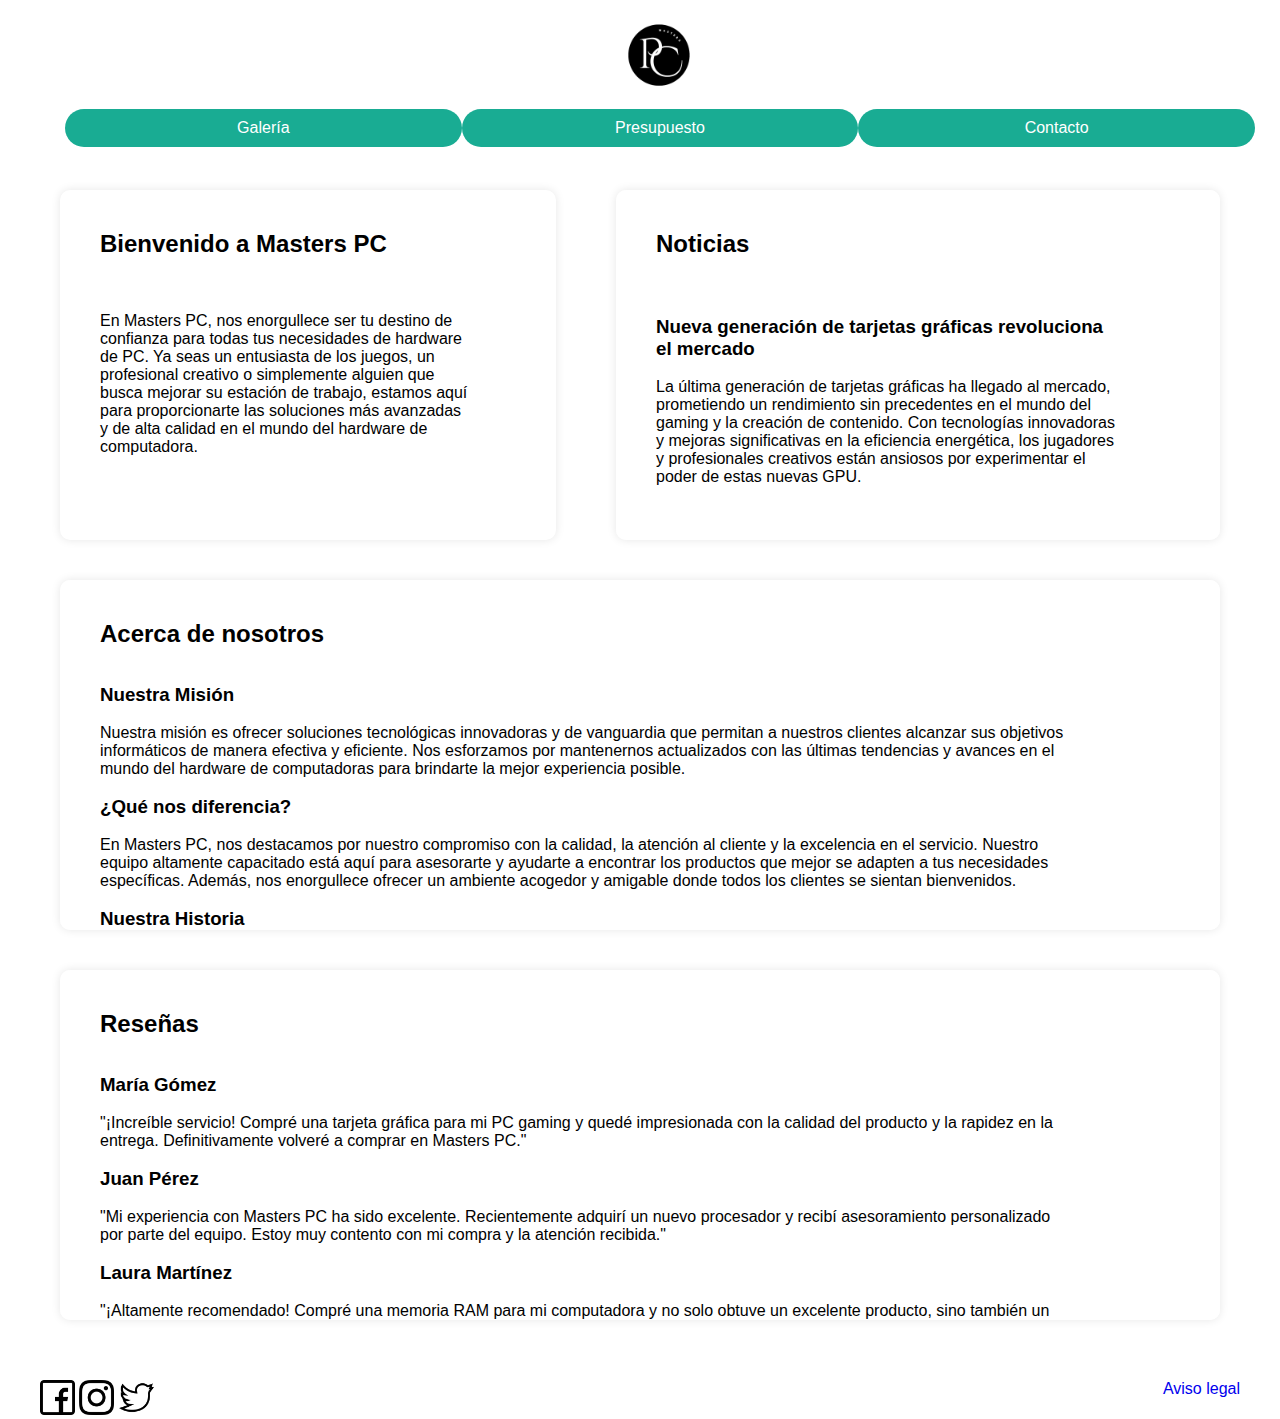
<file: index.html>
<!DOCTYPE html>
<html lang="es">

<head>
    <meta charset="UTF-8">
    <meta http-equiv="X-UA-Compatible" content="IE=edge">
    <meta name="viewport" content="width=device-width, inicial-scale=1.0">
    <title>Masters PC</title>
    <link rel="stylesheet" href="./estilos/estilos.css">

</head>

<body>
    <div class="contenedor">
        <header>
            <!--En vez de colocar un botón inicio, utilizo el logo de la tienda para volver a la página principal-->
            <a href="#"><img id="foto" alt="logo_masters_pc" src="./assets/image/Logonuevo.png" width="500" height="500"></a>
            <nav>
                <!--Aquí coloco los enlaces al resto de páginas-->
                <a href="./views/productos.html" class="nav-enlace">Galería</a>
                <a href="./views/presupuesto.html" class="nav-enlace">Presupuesto</a>
                <a href="./views/contacto.html" class="nav-enlace">Contacto</a>

            </nav>
        </header>

        <main>
            <div class="contenedor-secciones-inline">
                <section class="seccion1">
                    <div class="caja1">
                        <h2>Bienvenido a Masters PC</h2><br><br><br>
                        <p>En Masters PC, nos enorgullece ser tu destino de confianza para todas tus necesidades de
                            hardware de PC. Ya seas un entusiasta de los juegos, un profesional creativo o simplemente
                            alguien que busca mejorar su estación de trabajo, estamos aquí para proporcionarte las
                            soluciones más avanzadas y de alta calidad en el mundo del hardware de computadora.</p>
                    </div>
                </section>

                <section class="contenedor-noticias">
                    <h2 class="caja1">Noticias</h2><br>
                    <div id="noticias" class="caja1"></div>
                    <div id="selector_noticias">
                        <div id="anterior" class="boton flecha">&#9664;</div>
                        <div id="barra_puntos"></div>
                        <div id="siguiente" class="boton flecha">&#9654;</div>
                    </div>
                </section>
            </div>
            <div>
                <section>
                    <div class="acerca">
                        <div class="caja1">
                            <h2>Acerca de nosotros</h2><br>
                            <br>
                            <h3>Nuestra Misión</h3><br>
                            <p>Nuestra misión es ofrecer soluciones tecnológicas innovadoras y de vanguardia que
                                permitan a nuestros clientes alcanzar sus objetivos informáticos de manera efectiva y
                                eficiente. Nos esforzamos por mantenernos actualizados con las últimas tendencias y
                                avances en el mundo del hardware de computadoras para brindarte la mejor experiencia
                                posible.</p>
                            <br>
                            <h3>¿Qué nos diferencia?</h3><br>
                            <p>En Masters PC, nos destacamos por nuestro compromiso con la calidad, la atención al
                                cliente y la excelencia en el servicio. Nuestro equipo altamente capacitado está aquí
                                para asesorarte y ayudarte a encontrar los productos que mejor se adapten a tus
                                necesidades específicas. Además, nos enorgullece ofrecer un ambiente acogedor y amigable
                                donde todos los clientes se sientan bienvenidos.</p>
                            <br>
                            <h3>Nuestra Historia</h3><br>
                            <p>Desde nuestra fundación en 2023, hemos crecido y evolucionado para convertirnos en uno de
                                los principales destinos de hardware de PC en la región. Con una combinación de pasión
                                por la tecnología y un enfoque centrado en el cliente, hemos construido una reputación
                                sólida y duradera en la comunidad.</p>
                        </div>
                    </div>
                </section>
            </div>
            <div>
                <section>
                    <div class="acerca">
                        <div class="caja1">
                            <h2>Reseñas</h2><br>
                            <br>
                            <h3>María Gómez</h3><br>
                            <p>"¡Increíble servicio! Compré una tarjeta gráfica para mi PC gaming y quedé impresionada
                                con la calidad del producto y la rapidez en la entrega. Definitivamente volveré a
                                comprar en Masters PC."</p>
                            <br>
                            <h3>Juan Pérez</h3><br>
                            <p>"Mi experiencia con Masters PC ha sido excelente. Recientemente adquirí un nuevo
                                procesador y recibí asesoramiento personalizado por parte del equipo. Estoy muy contento
                                con mi compra y la atención recibida."</p>
                            <br>
                            <h3>Laura Martínez</h3><br>
                            <p>"¡Altamente recomendado! Compré una memoria RAM para mi computadora y no solo obtuve un
                                excelente producto, sino también un servicio al cliente excepcional. ¡Gracias Masters PC
                                por su profesionalismo y atención al detalle!"</p>
                            <br>
                            <h3>Carlos Rodríguez</h3><br>
                            <p>"Desde que descubrí Masters PC, se ha convertido en mi tienda de referencia para todas
                                mis necesidades de hardware. Siempre encuentro lo que busco a precios competitivos y con
                                un servicio impecable. ¡No puedo pedir más!"</p>
                        </div>
                    </div>
                </section>
            </div>
        </main>

    </div>
    <footer>
        <div id="footer">
            <div class="redes-sociales">
                <a href="https://www.facebook.com/?locale=es_ES"><img src="./assets/image/facebook.png" class="red"
                        alt="facebook" width="512" height="512"></a>
                <a href="https://www.instagram.com/"><img src="./assets/image/instagram.png" class="red"
                        alt="instagram" width="512" height="512"></a>
                <a href="https://twitter.com/"><img src="./assets/image/gorjeo.png" class="red" alt="twitter" width="512" height="512"></a>
            </div>

            <div id="avisolegal">
                <a href="./views/avisolegal.html">Aviso legal</a>

            </div>
        </div>
    </footer>

    <script src="https://code.jquery.com/jquery-3.6.0.min.js"></script>
    <script src="./scripts/noticias.js"></script>
</body>

</html>
</file>
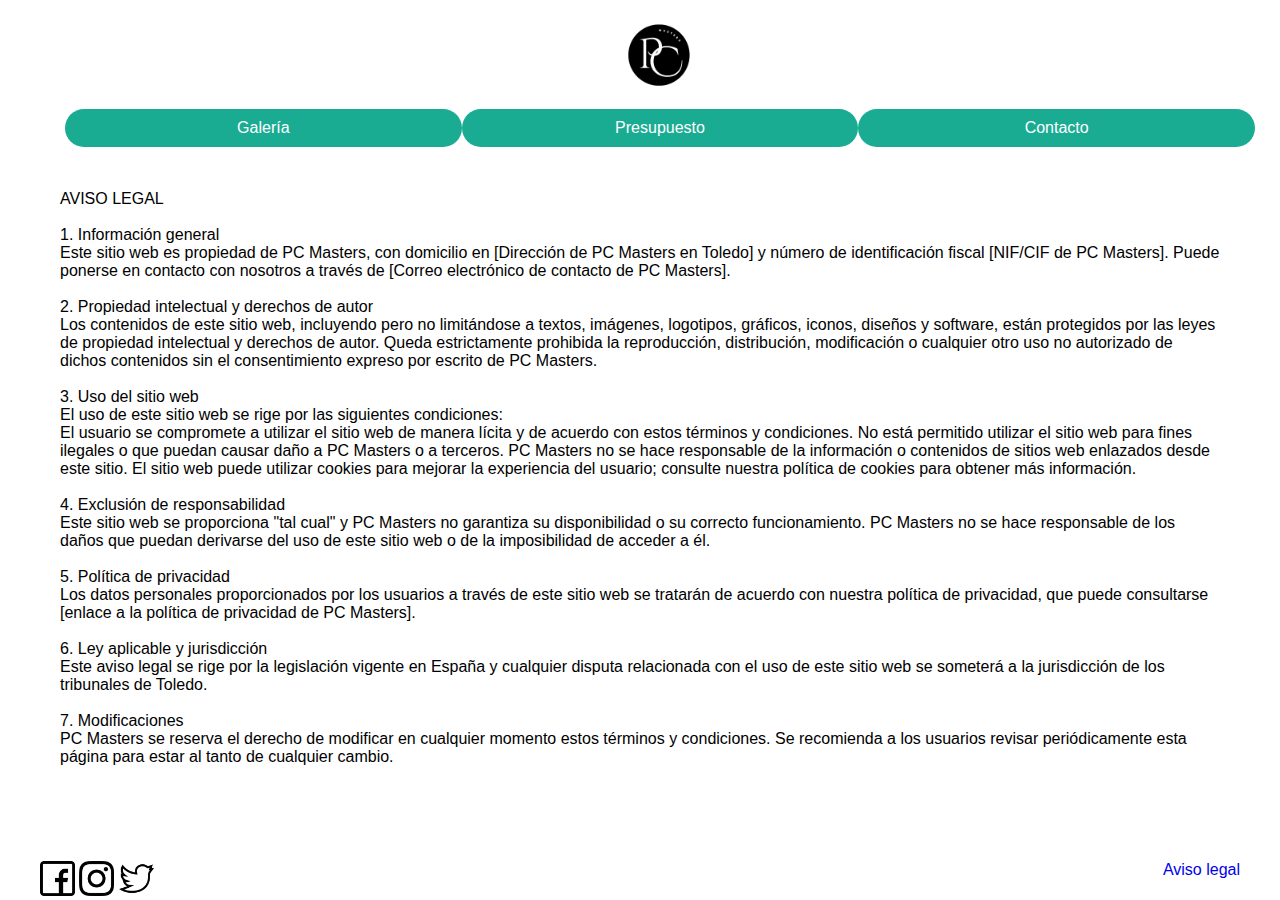
<file: views/avisolegal.html>
<!DOCTYPE html>
<html lang="es">

<head>
    <meta charset="UTF-8">
    <meta http-equiv="X-UA-Compatible" content="IE=edge">
    <meta name="viewport" content="width=device-width, inicial-scale=1.0">
    <title>Masters PC</title>
    <link rel="stylesheet" href="../estilos/estilos.css">

</head>

<body>
    <div class="contenedor">
        <header>
            <!--En vez de colocar un botón inicio, utilizo el logo de la tienda para volver a la página principal-->
            <a href="../index.html"><img id="foto" alt="logo_masters_pc" src="../assets/image/Logonuevo.png" width="500" height="500"></a>
            <nav>
                <!--Aquí coloco los enlaces al resto de páginas-->
                <a href="../views/productos.html" class="nav-enlace">Galería</a>
                <a href="../views/presupuesto.html" class="nav-enlace">Presupuesto</a>
                <a href="../views/contacto.html" class="nav-enlace">Contacto</a>

            </nav>
        </header>
        <main>
        <div class="article">
            AVISO LEGAL<br><br>

            1. Información general<br>

            Este sitio web es propiedad de PC Masters, con domicilio en [Dirección de PC Masters en Toledo] y número de
            identificación fiscal [NIF/CIF de PC Masters]. Puede ponerse en contacto con nosotros a través de [Correo
            electrónico de contacto de PC Masters].
            <br><br>
            2. Propiedad intelectual y derechos de autor
            <br>
            Los contenidos de este sitio web, incluyendo pero no limitándose a textos, imágenes, logotipos, gráficos,
            iconos, diseños y software, están protegidos por las leyes de propiedad intelectual y derechos de autor.
            Queda estrictamente prohibida la reproducción, distribución, modificación o cualquier otro uso no autorizado
            de dichos contenidos sin el consentimiento expreso por escrito de PC Masters.
            <br><br>
            3. Uso del sitio web
            <br>
            El uso de este sitio web se rige por las siguientes condiciones:
            <br>
            El usuario se compromete a utilizar el sitio web de manera lícita y de acuerdo con estos términos y
            condiciones.
            No está permitido utilizar el sitio web para fines ilegales o que puedan causar daño a PC Masters o a
            terceros.
            PC Masters no se hace responsable de la información o contenidos de sitios web enlazados desde este sitio.
            El sitio web puede utilizar cookies para mejorar la experiencia del usuario; consulte nuestra política de
            cookies para obtener más información.
            <br><br>
            4. Exclusión de responsabilidad
            <br>
            Este sitio web se proporciona "tal cual" y PC Masters no garantiza su disponibilidad o su correcto
            funcionamiento. PC Masters no se hace responsable de los daños que puedan derivarse del uso de este sitio
            web o de la imposibilidad de acceder a él.
            <br><br>
            5. Política de privacidad
            <br>
            Los datos personales proporcionados por los usuarios a través de este sitio web se tratarán de acuerdo con
            nuestra política de privacidad, que puede consultarse [enlace a la política de privacidad de PC Masters].
            <br><br>
            6. Ley aplicable y jurisdicción
            <br>
            Este aviso legal se rige por la legislación vigente en España y cualquier disputa relacionada con el uso de
            este sitio web se someterá a la jurisdicción de los tribunales de Toledo.
            <br><br>
            7. Modificaciones
            <br>
            PC Masters se reserva el derecho de modificar en cualquier momento estos términos y condiciones. Se
            recomienda a los usuarios revisar periódicamente esta página para estar al tanto de cualquier cambio.

        </div>
    </main>
    </div>
    <footer>
        <div id="footer">
            <div class="redes-sociales">
                <a href="https://www.facebook.com/?locale=es_ES"><img src="../assets/image/facebook.png" class="red"
                        alt="facebook" width="512" height="512"></a>
                <a href="https://www.instagram.com/"><img src="../assets/image/instagram.png" class="red"
                        alt="instagram" width="512" height="512"></a>
                <a href="https://twitter.com/"><img src="../assets/image/gorjeo.png" class="red" alt="twitter" width="512" height="512"></a>
            </div>
            <div id="avisolegal">
                <a href="../views/avisolegal.html">Aviso legal</a>
            </div>
        </div>
    </footer>
</body>

</html>
</file>
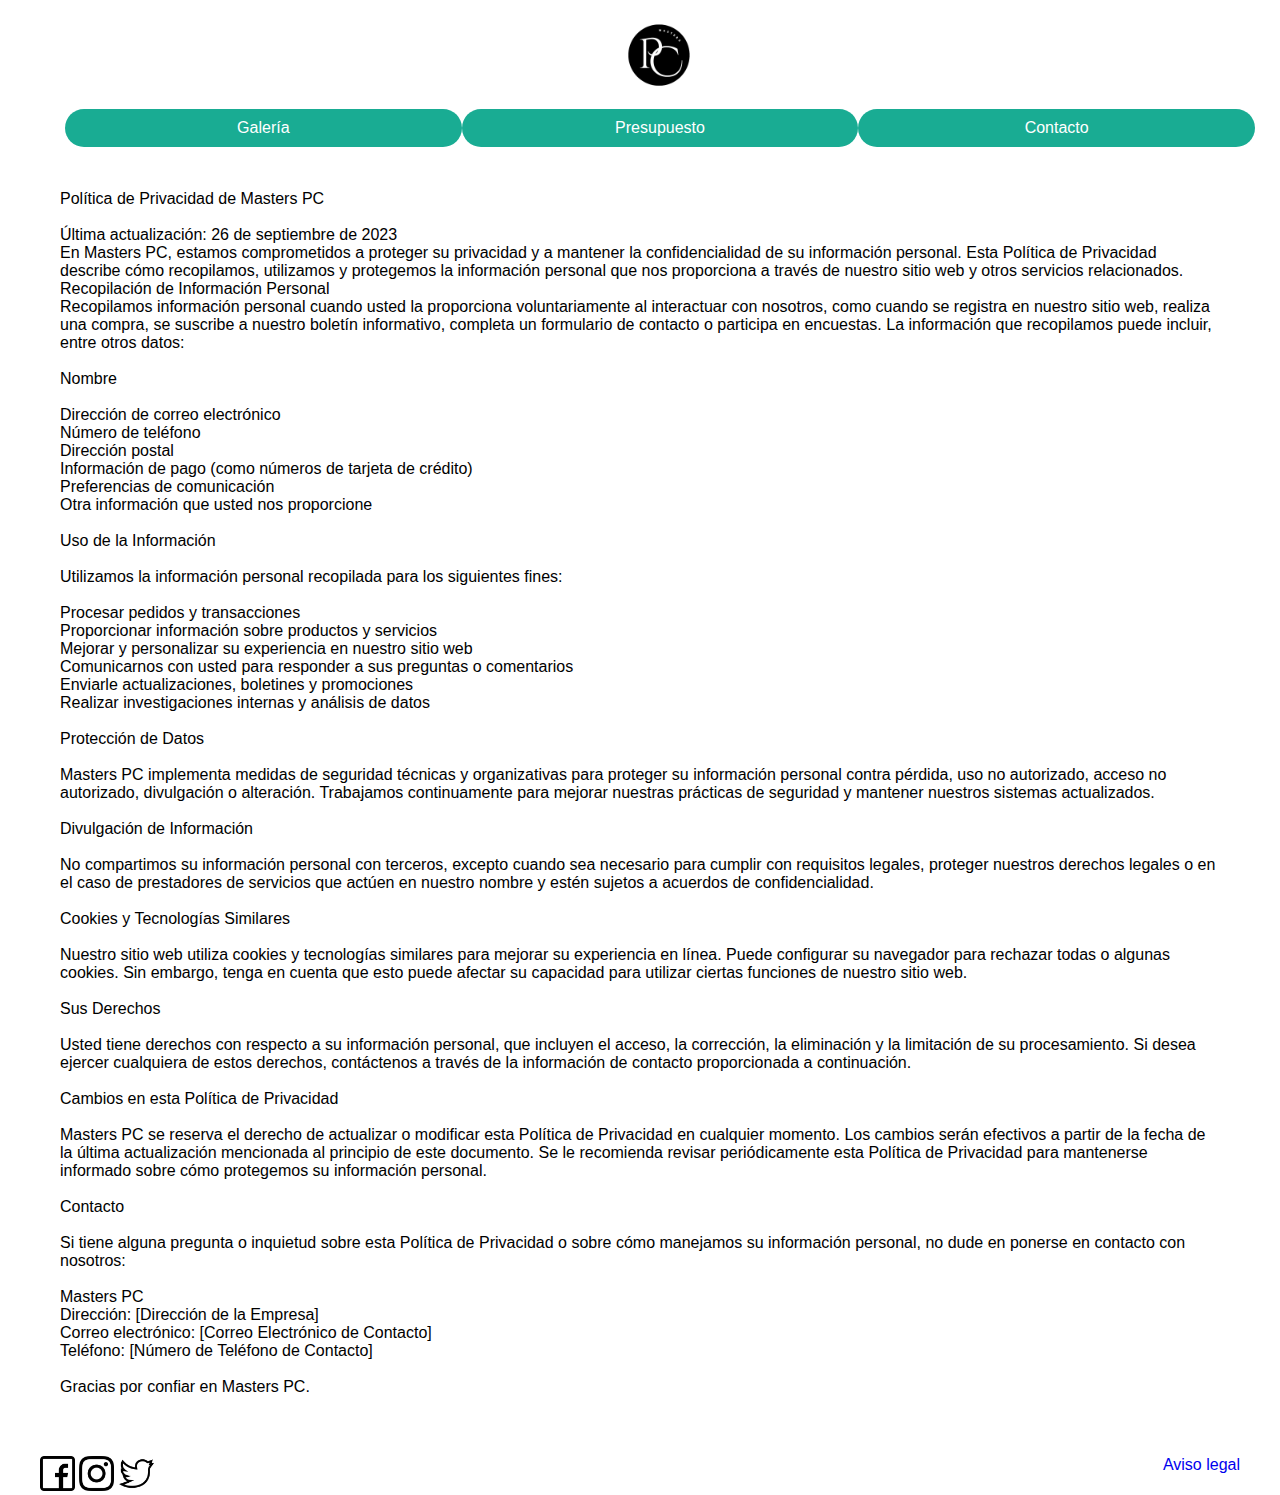
<file: views/politica-privacidad.html>
<!DOCTYPE html>
<html lang="es">

<head>
    <meta charset="UTF-8">
    <meta http-equiv="X-UA-Compatible" content="IE=edge">
    <meta name="viewport" content="width=device-width, inicial-scale=1.0">
    <title>Masters PC</title>
    <link rel="stylesheet" href="../estilos/estilos.css">

</head>

<body>
    <div class="contenedor">
        <header>
            <!--En vez de colocar un botón inicio, utilizo el logo de la tienda para volver a la página principal-->
            <a href="../index.html"><img id="foto" alt="logo_masters_pc" src="../assets/image/Logonuevo.png" width="500" height="500"></a>
            <nav>
                <!--Aquí coloco los enlaces al resto de páginas-->
                <a href="../views/productos.html" class="nav-enlace">Galería</a>
                <a href="../views/presupuesto.html" class="nav-enlace">Presupuesto</a>
                <a href="../views/contacto.html" class="nav-enlace">Contacto</a>

            </nav>
        </header>
        <main>
        <div class="article">
            Política de Privacidad de Masters PC <br><br>

            Última actualización: 26 de septiembre de 2023<br>

            En Masters PC, estamos comprometidos a proteger su privacidad y a mantener la confidencialidad de su
            información personal. Esta Política de Privacidad describe cómo recopilamos, utilizamos y protegemos la
            información personal que nos proporciona a través de nuestro sitio web y otros servicios relacionados.<br>

            Recopilación de Información Personal<br>

            Recopilamos información personal cuando usted la proporciona voluntariamente al interactuar con nosotros,
            como cuando se registra en nuestro sitio web, realiza una compra, se suscribe a nuestro boletín informativo,
            completa un formulario de contacto o participa en encuestas. La información que recopilamos puede incluir,
            entre otros datos:
            <br><br>
            Nombre<br><br>
            Dirección de correo electrónico<br>
            Número de teléfono<br>
            Dirección postal<br>
            Información de pago (como números de tarjeta de crédito)<br>
            Preferencias de comunicación<br>
            Otra información que usted nos proporcione<br>
            <br>
            Uso de la Información<br><br>

            Utilizamos la información personal recopilada para los siguientes fines:<br><br>

            Procesar pedidos y transacciones<br>
            Proporcionar información sobre productos y servicios<br>
            Mejorar y personalizar su experiencia en nuestro sitio web<br>
            Comunicarnos con usted para responder a sus preguntas o comentarios<br>
            Enviarle actualizaciones, boletines y promociones<br>
            Realizar investigaciones internas y análisis de datos
            <br><br>
            Protección de Datos<br>
            <br>
            Masters PC implementa medidas de seguridad técnicas y organizativas para proteger su información personal
            contra pérdida, uso no autorizado, acceso no autorizado, divulgación o alteración. Trabajamos continuamente
            para mejorar nuestras prácticas de seguridad y mantener nuestros sistemas actualizados.
            <br><br>
            Divulgación de Información
            <br><br>
            No compartimos su información personal con terceros, excepto cuando sea necesario para cumplir con
            requisitos legales, proteger nuestros derechos legales o en el caso de prestadores de servicios que actúen
            en nuestro nombre y estén sujetos a acuerdos de confidencialidad.
            <br><br>
            Cookies y Tecnologías Similares
            <br><br>
            Nuestro sitio web utiliza cookies y tecnologías similares para mejorar su experiencia en línea. Puede
            configurar su navegador para rechazar todas o algunas cookies. Sin embargo, tenga en cuenta que esto puede
            afectar su capacidad para utilizar ciertas funciones de nuestro sitio web.
            <br><br>
            Sus Derechos
            <br><br>
            Usted tiene derechos con respecto a su información personal, que incluyen el acceso, la corrección, la
            eliminación y la limitación de su procesamiento. Si desea ejercer cualquiera de estos derechos, contáctenos
            a través de la información de contacto proporcionada a continuación.
            <br><br>
            Cambios en esta Política de Privacidad
            <br><br>
            Masters PC se reserva el derecho de actualizar o modificar esta Política de Privacidad en cualquier momento.
            Los cambios serán efectivos a partir de la fecha de la última actualización mencionada al principio de este
            documento. Se le recomienda revisar periódicamente esta Política de Privacidad para mantenerse informado
            sobre cómo protegemos su información personal.
            <br><br>
            Contacto
            <br><br>
            Si tiene alguna pregunta o inquietud sobre esta Política de Privacidad o sobre cómo manejamos su información
            personal, no dude en ponerse en contacto con nosotros:
            <br><br>
            Masters PC<br>
            Dirección: [Dirección de la Empresa]<br>
            Correo electrónico: [Correo Electrónico de Contacto]<br>
            Teléfono: [Número de Teléfono de Contacto]<br>
            <br>
            Gracias por confiar en Masters PC.
        </div>
    </main>
    </div>
    <footer>
        <div id="footer">
            <div class="redes-sociales">
                <a href="https://www.facebook.com/?locale=es_ES"><img src="../assets/image/facebook.png" class="red"
                        alt="facebook" width="512" height="512"></a>
                <a href="https://www.instagram.com/"><img src="../assets/image/instagram.png" class="red"
                        alt="instagram" width="512" height="512"></a>
                <a href="https://twitter.com/"><img src="../assets/image/gorjeo.png" class="red" alt="twitter" width="512" height="512"></a>
            </div>
            <div id="avisolegal">
                <a href="../views/avisolegal.html">Aviso legal</a>
            </div>
        </div>
    </footer>
</body>

</html>
</file>
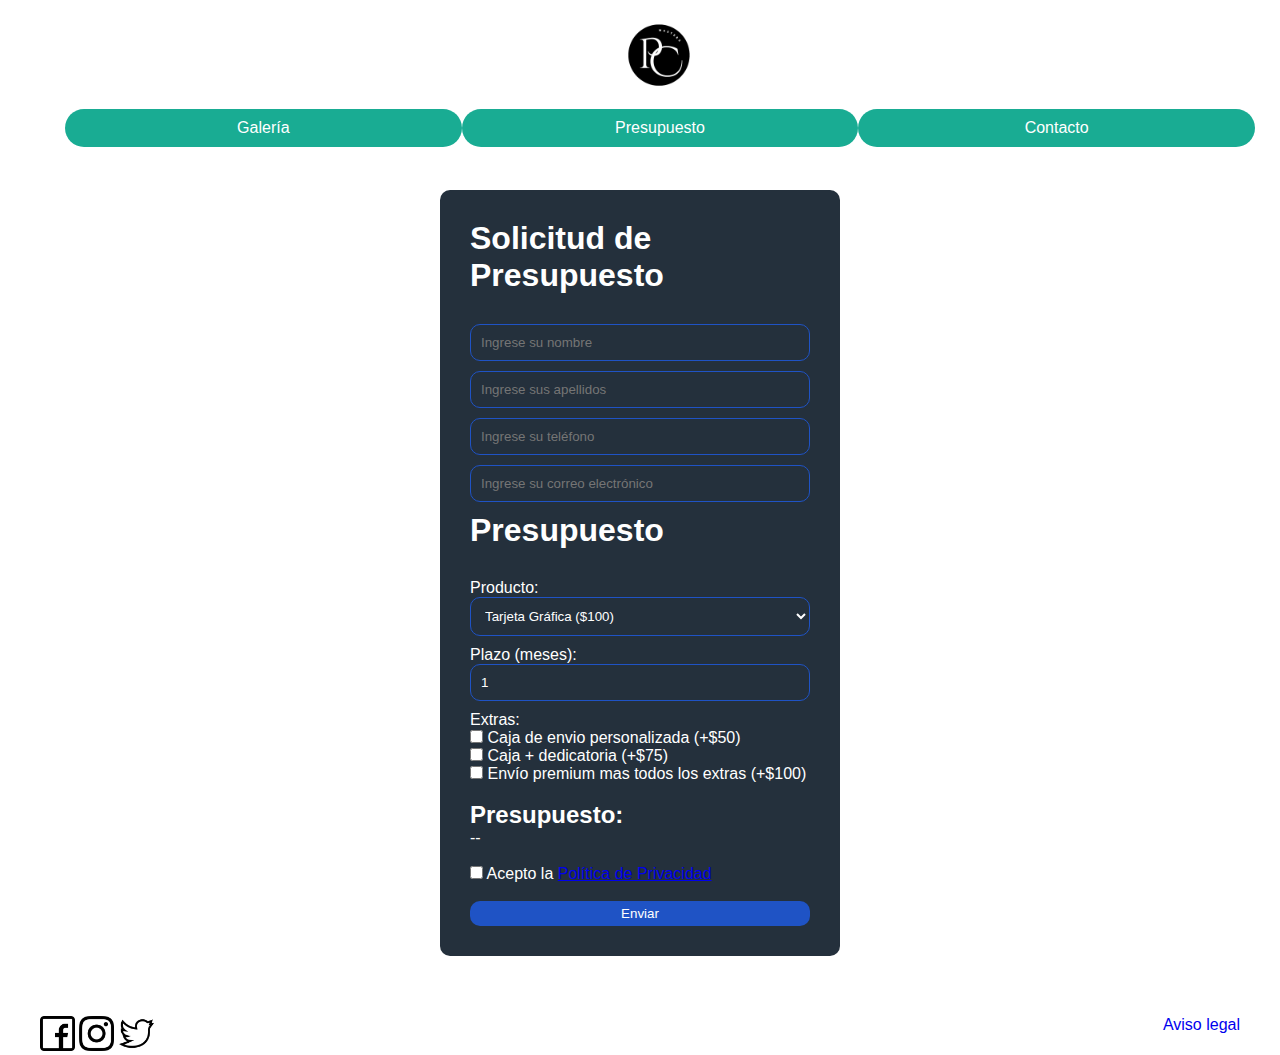
<file: views/presupuesto.html>
<!DOCTYPE html>
<html lang="es">

<head>
    <meta charset="UTF-8">
    <meta http-equiv="X-UA-Compatible" content="IE=edge">
    <meta name="viewport" content="width=device-width, initial-scale=1.0">
    <title>Masters PC</title>
    <link rel="stylesheet" href="../estilos/estilos.css">
</head>

<body>
    <div class="contenedor">
        <header>
            <!--En vez de colocar un botón inicio, utilizo el logo de la tienda para volver a la página principal-->
            <a href="../index.html"><img id="foto" alt="logo_masters_pc" src="../assets/image/Logonuevo.png" width="500" height="500"></a>
            <nav>
                <!--Aquí coloco los enlaces al resto de páginas-->
                <a href="../views/productos.html" class="nav-enlace">Galería</a>
                <a href="../views/presupuesto.html" class="nav-enlace">Presupuesto</a>
                <a href="../views/contacto.html" class="nav-enlace">Contacto</a>

            </nav>
        </header>
        <main>
            <div class="article-presupuesto">
                <div class="presupuesto">
                    <h1 class="h1presupuesto">Solicitud de Presupuesto</h1>
                    <form id="formulario-presupuesto" action="./enviar-presupuesto.php" method="post" onsubmit="return validarFormulario()">
                        <input class="formulario" type="text" id="nombre" name="nombre" placeholder="Ingrese su nombre" required>
                        <input class="formulario" type="text" id="apellidos" name="apellidos" placeholder="Ingrese sus apellidos" required>
                        <input class="formulario" type="tel" id="telefono" name="telefono" placeholder="Ingrese su teléfono" required>
                        <input class="formulario" type="email" id="email" name="email" placeholder="Ingrese su correo electrónico" required>
                        
                        <h1 class="h1presupuesto">Presupuesto</h1>

                        <!-- Producto -->
                        <div>
                            <label for="producto">Producto:</label>
                            <select id="producto" onchange="actualizarPresupuesto()" class="formulario">
                                <option value="opcion1">Tarjeta Gráfica ($100)</option>
                                <option value="opcion2">Tarjeta Gráfica + Placa ($150)</option>
                                <option value="opcion3">Tarjeta Gráfica + Placa + Accesorios  ($200)</option>
                            </select>
                        </div>
                                        
                        <!-- Plazo -->
                        <div>
                            <label for="plazo">Plazo (meses):</label>
                            <input type="number" id="plazo" min="1" value="1" oninput="actualizarPresupuesto()" class="formulario">
                        </div>

                        <!-- Extras -->
                        <div>
                            <p>Extras:</p>
                            <input type="checkbox" id="extra1" value="extra1" onchange="actualizarPresupuesto()">
                            <label for="extra1">Caja de envio personalizada (+$50)</label><br>
                            <input type="checkbox" id="extra2" value="extra2" onchange="actualizarPresupuesto()">
                            <label for="extra2">Caja + dedicatoria (+$75)</label><br>
                            <input type="checkbox" id="extra3" value="extra3" onchange="actualizarPresupuesto()">
                            <label for="extra3">Envío premium mas todos los extras (+$100)</label><br>
                        </div>
                        <br>
                        <!-- Presupuesto -->
                        <div>
                            <h2>Presupuesto:</h2>
                            <p id="presupuesto">--</p>
                        </div>
                        <br>
                        <label class="checkbox">
                            <input type="checkbox" id="checkboxPrivacidad" required>
                            Acepto la <a href="../views/politica-privacidad.html">Política de Privacidad</a>
                        </label>
                        <br><br>
                        <button type="submit" class="enviar">Enviar</button>
                    </form>
                </div>
            </div>
        </main>
    </div>
    <footer>
        <div id="footer">
            <div class="redes-sociales">
                <a href="https://www.facebook.com/?locale=es_ES"><img src="../assets/image/facebook.png" class="red"
                        alt="facebook" width="512" height="512"></a>
                <a href="https://www.instagram.com/"><img src="../assets/image/instagram.png" class="red"
                        alt="instagram" width="512" height="512"></a>
                <a href="https://twitter.com/"><img src="../assets/image/gorjeo.png" class="red" alt="twitter" width="512" height="512"></a>
            </div>
            <div id="avisolegal">
                <a href="../views/avisolegal.html">Aviso legal</a>
            </div>
        </div>
    </footer>

    <!-- Referenciar el archivo JavaScript externo -->
    <script src="../scripts/presupuesto.js"></script>
</body>
</html>
</file>
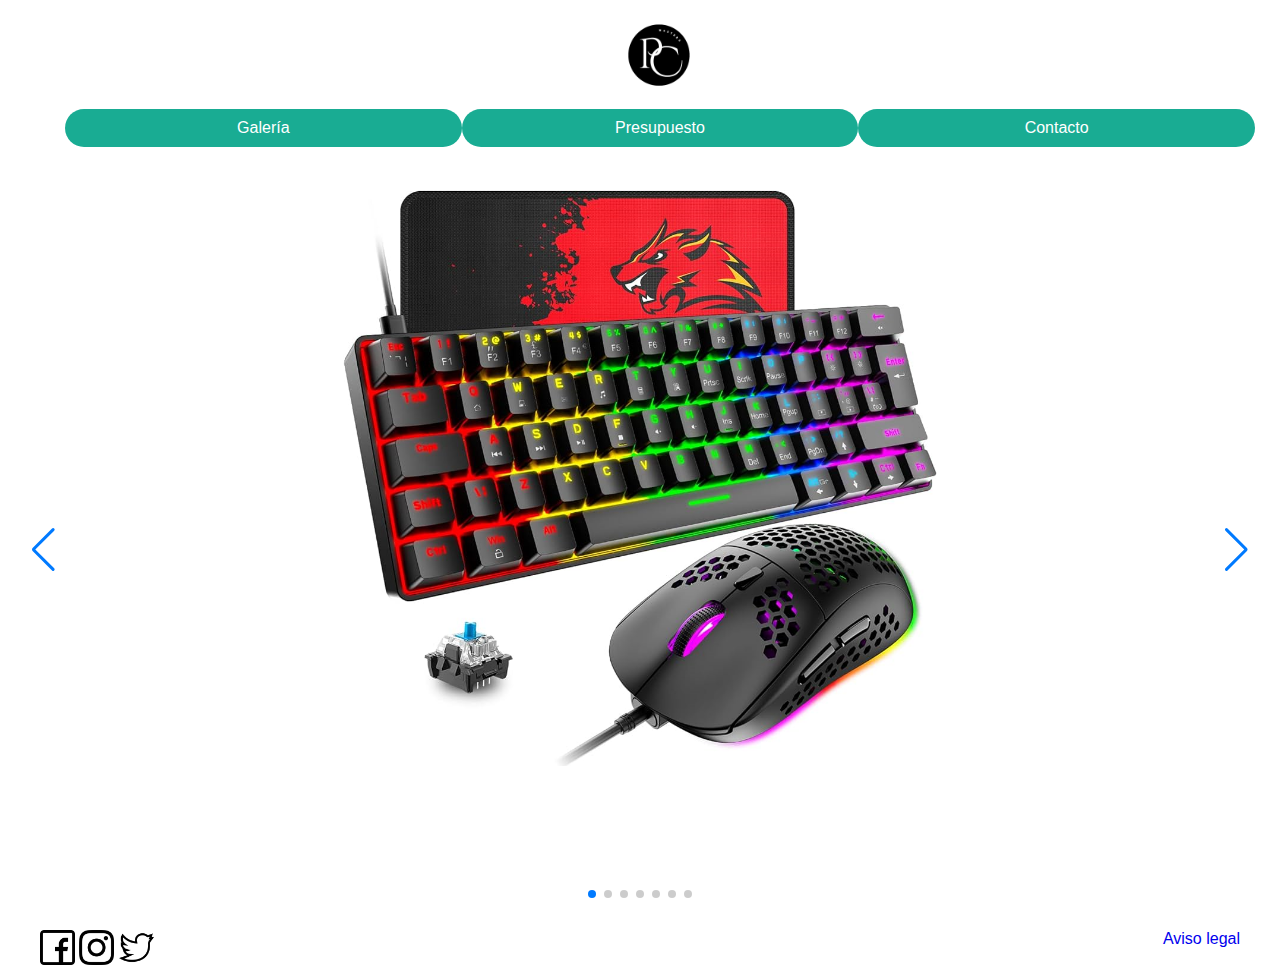
<file: views/productos.html>
<!DOCTYPE html>
<html lang="es">

<head>
    <meta charset="UTF-8">
    <meta http-equiv="X-UA-Compatible" content="IE=edge">
    <meta name="viewport" content="width=device-width, initial-scale=1.0">
    <title>Masters PC</title>
    <link rel="stylesheet" href="../estilos/estilos.css">
    <link rel="stylesheet" href="https://unpkg.com/swiper/swiper-bundle.min.css">
</head>

<body>
    <div class="contenedor">
        <header>
            <!--En vez de colocar un botón inicio, utilizo el logo de la tienda para volver a la página principal-->
            <a href="../index.html"><img id="foto" alt="logo_masters_pc" src="../assets/image/Logonuevo.png" width="500" height="500"></a>
            <nav>
                <!--Aquí coloco los enlaces al resto de páginas-->
                <a href="../views/productos.html" class="nav-enlace">Galería</a>
                <a href="../views/presupuesto.html" class="nav-enlace">Presupuesto</a>
                <a href="../views/contacto.html" class="nav-enlace">Contacto</a>

            </nav>
        </header>
        <main>
            <!-- Swiper -->
            <div class="swiper">
                <div class="swiper-wrapper">
                    <!-- Slides con dimensiones -->
                    <div class="swiper-slide"><img src="../assets/image/accesorios.png" alt="Imagen 1" width="1000" height="969"></div>
                    <div class="swiper-slide"><img src="../assets/image/almacenamiento.png" alt="Imagen 2" width="1000" height="666"></div>
                    <div class="swiper-slide"><img src="../assets/image/graficas.png" alt="Imagen 3" width="1000" height="562"></div>
                    <div class="swiper-slide"><img src="../assets/image/placas.png" alt="Imagen 4" width="1000" height="679"></div>
                    <div class="swiper-slide"><img src="../assets/image/procesadores.png" alt="Imagen 5" width="1000" height="428"></div>
                    <div class="swiper-slide"><img src="../assets/image/ram.png" alt="Imagen 6" width="1000" height="666"></div>
                    <div class="swiper-slide"><img src="../assets/image/refrigeracion.png" alt="Imagen 7" width="1000" height="522"></div>
                    <!-- más imágenes si es necesario -->
                </div>
                <!-- Si necesitas paginación -->
                <div class="swiper-pagination"></div>

                <!-- Si necesitas navegación -->
                <div class="swiper-button-prev"></div>
                <div class="swiper-button-next"></div>
            </div>
        </main>
    </div>
    <footer>
        <div id="footer">
            <div class="redes-sociales">
                <a href="https://www.facebook.com/?locale=es_ES"><img src="../assets/image/facebook.png" class="red"
                        alt="facebook" width="512" height="512"></a>
                <a href="https://www.instagram.com/"><img src="../assets/image/instagram.png" class="red"
                        alt="instagram" width="512" height="512"></a>
                <a href="https://twitter.com/"><img src="../assets/image/gorjeo.png" class="red" alt="twitter" width="512" height="512"></a>
            </div>
            <div id="avisolegal">
                <a href="../views/avisolegal.html">Aviso legal</a>
            </div>
        </div>
    </footer>

    <!-- Swiper JS -->
    <script src="https://unpkg.com/swiper/swiper-bundle.min.js"></script>
    <!-- Archivo JavaScript Externo -->
    <script src="../scripts/swiper.js"></script>

</body>

</html>
</file>
<file: estilos/estilos.css>
/*Para dar formato en general*/
* {
    margin: 0;
    padding: 0;
    box-sizing: border-box;
    font-family: Arial, sans-serif;

}

/*Para dar formato a todos los articles*/
.article {
    position: relative;
    padding: 2.5em;
}

/*Para dar formato a la barra de navegación*/
header {
    text-align: center;
    width: 100%;
    position: fixed;
    background-color: white;
    padding: 5px;
    z-index: 1000;
    /* Asegura que la barra de navegación esté siempre por encima del contenido */

}

main {
    margin-top: 150px;

}

/*Para dar formato al logo de la empresa*/
#foto {
    padding: 0;
    height: 100px;
    position: relative;
    margin: 0;
    width: 100px;
}

/*Para dar formato a los botones de la nav*/
.nav-enlace {
    padding: 10px 30px;
    color: white;
    background-color: rgb(25, 172, 147);
    display: inline-block;
    text-decoration: none;
    width: 100%;
    text-align: center;
    border-radius: 30px;
}

/*Para darle color al boton cuando pase el raton por encima*/
.nav-enlace:hover {
    background-color: rgb(0, 109, 103);

}

/*Para dar formato a la barra de navegación*/
nav {
    margin-left: 2.5em;
    margin-right: 2.5em;
    display: flex;
    justify-content: space-between;
}

/*Para que se marque la pagina en la que estamos*/
#coloractual {
    background-color: goldenrod;
}

/*Para dar formato al footer*/
#footer {
    bottom: 0;
    display: flex;
    width: auto;
    justify-content: space-between;
    text-align: justify;
}

/*Para que no salgan subrayados los enlaces del footer*/
#footer a {
    text-decoration: none;
}

/*Para dar formato a los iconos*/
.redes-sociales {
    height: 100%;
    margin-left: 2.5em;
    text-decoration: none;
}

/*Para dar formato a la direccion de la empresa*/
#direccion {
    height: 100%;
    font-weight: bold;
    text-align: justify;

}

/*Para dar formato al aviso legal*/
#avisolegal {
    height: 100%;
    margin-right: 2.5em;

}

/*Para dar formato a las redes sociales*/
.red {
    width: 35px;
    height: 35px;
}

/*Para dar formato al body*/
body {
    margin: 0;
    padding: 0;
    display: flex;
    flex-direction: column;
    min-height: 100vh;

}

/* Para dar formato al contenido entre el header y el footer */
.contenedor {
    flex-grow: 1;
    display: flex;
    flex-direction: column;
    /* Asegura que el contenido principal esté en columna */
    margin: 20px;
    /* Margen alrededor del contenedor */
    margin-top: 0;
}

/*Para dar formato las secciones de la pagina principal*/
.seccion2 {
    text-align: end;
    padding: 100px;


}

/*Para dar formato a la foto de presentacion de la pagina principal*/
#hardware {
    width: 800px;
    border-radius: 10px;
}

/*Para dar formato a las cajas de las secciones de la pagina principal*/
#caja2 {
    display: flex;
    background-color: rgb(221, 221, 221);
    margin: 0;
    flex-direction: row;
    justify-content: space-between;
    border-radius: 10px;
}

/*Para dar formato las secciones de la pagina principal*/
.seccion1 {
    background-color: #fff;
    margin: 20px 40px;
    padding: 20px;
    max-width: 40%;
    min-width: 40%;
    border-radius: 10px;
    box-shadow: 0 0 10px rgba(0, 0, 0, 0.1);
    overflow-y: auto;
    /* Permite desplazamiento vertical si el contenido es demasiado largo */
    max-height: 350px;
    /* Establece la altura máxima de la caja de noticias */
}

/*Para dar formato las secciones de la pagina principal*/
.seccion3 {
    float: right;
    padding-top: 10px;
    background-color: rgb(221, 221, 221);
    margin-top: 20px;
    padding-top: 10px;
    border-radius: 10px;
    width: 1700px;
}

/*Para dar formato a las cajas de las secciones de la pagina principal*/
.caja1 {
    padding: 20px;
    width: 90%;
}

/*Para dar formato a las cajas de las secciones de la pagina principal*/
#caja3 {
    margin: auto;
    width: 90%;
    padding: 40px;
    text-align: justify;
}

/*Para dar formato a las fotos de los productos*/
.fotosgaleria {
    width: 300px;
    margin: 2.5em;
    border-radius: 10px;

}

/*Para dar formato a la colocación de los productos*/
.galeria {
    display: flex;
    justify-content: space-around;
    max-width: max-content;
    flex-wrap: wrap;
    position: relative;
    padding: 2.5em;
}

/*Para dar formato a los productos*/
.producto {
    width: 600px;
    background-color: rgb(221, 221, 221);
    text-align: center;
    margin: 20px;
    border-radius: 10px;
    height: 550px;

}

/*Para dar formato a las descripciones de los productos*/
.textito {
    margin-left: 50px;
    margin-right: 50px;
    text-align: justify;

}

/*Para dar formato al contenedor del presupuesto*/
.presupuesto {
    background-color: #24303c;
    width: 400px;
    padding: 30px;
    margin: auto;
    border-radius: 10px;
    color: white;

}

/*Para dar formato a los input del presupuesto*/
.formulario {
    width: 100%;
    background-color: #24303c;
    padding: 10px;
    border-radius: 10px;
    margin-bottom: 10px;
    color: white;
    border: 1px solid #1f53c5;
}

/*Para dar formato al del presupuesto*/
.h1presupuesto {
    margin-bottom: 30px;

}

/*Para dar formato al boton de enviar del presupuesto*/
.enviar {
    margin: auto;
    width: 100%;
    padding: 5px;
    border-radius: 10px;
    border: none;
    background-color: #1f53c5;
    color: white;
}

/*Para darle color al boton cuando pase el raton por encima*/
.enviar:hover {
    background-color: #103177;

}

/*Para dar formato al mapa*/
#mapa {
    width: 1000px;
    border-radius: 10px;
    width: 100%;
    height: 500px;
}

/*Para dar formato a los datos de la empresa*/
#contacto {
    padding: 20px;
    width: 1000px;
    text-align: justify;
    background-color: rgb(221, 221, 221);
    margin-bottom: 20px;
    border-radius: 10px;
    margin: auto;
    margin-bottom: 10px;
}

/*Para dar formato a los datos de la empresa, junto a la foto*/
#todocontacto {
    text-align: center;
}

.contenedor-noticias {
    background-color: #fff;
    margin: 20px 40px;
    padding: 20px;
    max-width: 55%;
    border-radius: 10px;
    box-shadow: 0 0 10px rgba(0, 0, 0, 0.1);
    flex-grow: 1;
    margin-left: 20px;
    /* Añade un margen entre las secciones */
    overflow-y: auto;
    /* Permite desplazamiento vertical si el contenido es demasiado largo */
    max-height: 350px;
    /* Establece la altura máxima de la caja de noticias */
    min-height: 350px;
    /* Establece la altura máxima de la caja de noticias */
    flex-direction: column;
    display: flex;
    justify-content: space-between;
}

.noticia {
    display: none;
}

#selector_noticias {
    display: flex;
    align-items: center;
    justify-content: space-between;
    margin-top: 20px;
}

.boton {
    background-color: transparent;
    color: #999;
    border: none;
    padding: 10px;
    border-radius: 5px;
    cursor: pointer;
    transition: color 0.3s;
}

.boton:hover {
    color: #777;
}

.flecha {
    font-size: 24px;
}

#barra_puntos {
    display: flex;
    justify-content: center;
    align-items: center;
}

.punto {
    display: inline-block;
    width: 10px;
    height: 10px;
    background-color: #ccc;
    border-radius: 50%;
    margin: 0 5px;
    cursor: pointer;
}

.punto.activo {
    background-color: #007bff;
}

.contenedor-secciones-inline {
    display: flex;
    justify-content: space-between;
    margin-top: 20px;

}

.acerca {
    background-color: #fff;
    margin: 20px 40px 40px;
    padding: 20px;
    max-width: auto;
    min-width: auto;
    border-radius: 10px;
    box-shadow: 0 0 10px rgba(0, 0, 0, 0.1);
    overflow-y: auto;
    /* Permite desplazamiento vertical si el contenido es demasiado largo */
    max-height: 350px;
    /* Establece la altura máxima de la caja de noticias */
}

.swiper {
    width: 100%;
    height: 80vh;
    margin-top: 40px;
}

.swiper-slide {
    text-align: center;
    font-size: 18px;
    background: #fff;

    /* Center slide text vertically */
    display: -webkit-box;
    display: -ms-flexbox;
    display: -webkit-flex;
    display: flex;
    -webkit-box-pack: center;
    -ms-flex-pack: center;
    -webkit-justify-content: center;
    justify-content: center;
    -webkit-box-align: center;
    -ms-flex-align: center;
    -webkit-align-items: center;
    align-items: center;
}

.swiper-slide img {
    width: auto;
    /* Asegura que el ancho no excede el contenedor */
    max-height: 80%;
    /* Ajusta esto según la altura deseada dentro del carrusel */
    object-fit: contain;
    /* Asegura que la imagen se ajuste de manera proporcional */
    
}

.article-presupuesto {
    padding: 2.5em;

}
</file>
